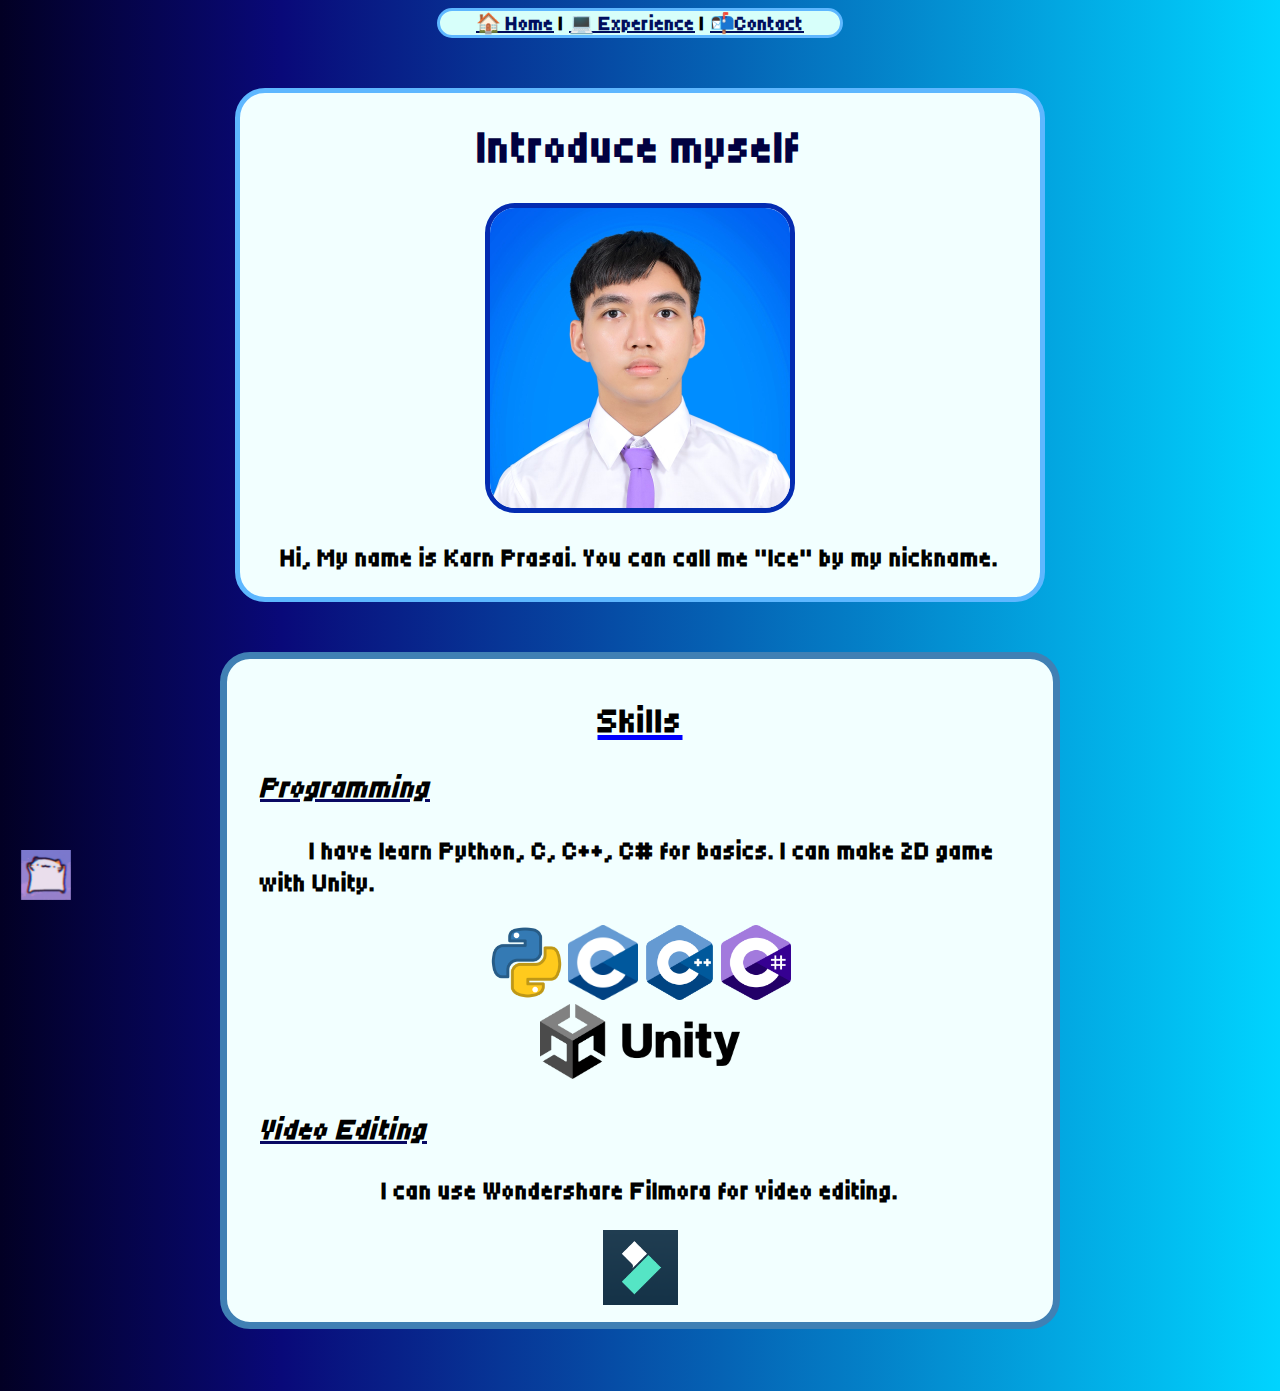
<file: index.html>
<!DOCTYPE html>
<html lang="en">
  <head>
    <meta charset="UTF-8" />
    <meta name="viewport" content="width=device-width, initial-scale=1.0" />
    <title>Home</title>
    <meta charset="UTF-8">
    <link rel="stylesheet" href="./css/style.css">
    <link href="https://fonts.googleapis.com/css2?family=Tiny5&display=swap" rel="stylesheet">
    <meta name="viewport" content="width=device-width, initial-scale=1.0">
  </head>
  <body>
    <div class="menu">
      <a href="index.html">&#127968; Home</a>  | <a href="Experience.html">&#128187; Experience</a> | <a href="Contact.html">&#128236;Contact</a>
    </div>

    <div class="profile">
      <h1>Introduce myself</h1>
      <img style="border: 5px solid rgb(4, 44, 177); border-radius: 30px;" width="300px" height="300px" src="./Image/Profile.jpg" alt="Profile">
      <p>Hi, My name is Karn Prasai. You can call me "Ice" by my nickname.</p> 
    </div>

    <div class="Skills"> 
      <h2>Skills</h2>
        <h3>Programming</h3>
          <p class="one">I have learn Python, C, C++, C# for basics. I can make 2D game with Unity.<br /> </p>
            <a target="_blank"  href="https://www.python.org/">
            <img  src="./Image/Python.png" height="75px" width="75px" alt="Python"></a>
            <a target="_blank"  href="https://www.w3schools.com/c/c_intro.php">
            <img  src="./Image/C.png" height="75px" width="70px" alt="C"></a>
            <a target="_blank"  href="https://www.w3schools.com/cpp/cpp_intro.asp">
            <img  src="./Image/C++.png" height="75px" width="75px" alt="C++"></a>
            <a target="_blank"  href="https://www.w3schools.com/cs/index.php">
            <img  src="./Image/CSharp.png" height="75px" width="70px" alt="C#"> <br /></a>
            <a target="_blank"  href="https://unity.com/">
            <img  src="./Image/Unity.png"  height="75px" width="200px" alt="Unity"> </a>

        <h3>Video Editing</h3>
          <p >I can use Wondershare Filmora for video editing. </p>
            <a target="_blank" href="https://filmora.wondershare.net/filmora-video-editor.html?gad_source=1&gclid=CjwKCAjwydSzBhBOEiwAj0XN4J7OYYg55AaN_h2PgedsHGGkBXAn3WV-KWhY4gEPmablfEMqyFnxfBoCZk8QAvD_BwE">
            <img src="./Image/WonderShare.png"  height="75px" width="75px" alt="WonderShare"></a>
   </div>
  <a target="_blank" style="margin: 1%;" href="https://www.youtube.com/watch?v=dQw4w9WgXcQ"><img style="position: -webkit-sticky; position: sticky; bottom: 0; width: 50px; height: 50px;" src="./Image/Catto.gif" alt="???"> </a> 
  </body>
  
</html>
</file>
<file: css/style.css>
body{
    background: rgb(2,0,36);
    background: linear-gradient(90deg, rgba(2,0,36,1) 0%, rgba(9,9,121,1) 22%, rgba(0,212,255,1) 100%);
    font-family: "Tiny5";
    max-width:100%;
    height:auto;
}
div.menu{
    font-size: 20px;
    font-weight: bold;
    margin: auto;
    width: 400px;
    background-color: rgb(215, 255, 250);
    border: 3px solid rgb(94, 183, 255);
    border-radius: 30px;
    text-align: center;
}

div.profile{
    background-color: rgb(242, 255, 255);
    border: 5px solid rgb(94, 183, 255);
    border-radius: 30px;
    margin-top: 50px;
    margin-left: auto;
    margin-right: auto;
    width: 800px;
    text-align: center;
    font-size: x-large;
    font-weight: bold;
}

div.Skills{
    background-color: rgb(242, 255, 255);
    border: 7px solid rgb(64, 128, 180);
    border-radius: 30px;
    margin-top: 50px;
    width: 800px;
    margin-left: auto;
    margin-right: auto;
    padding: 1%;
    text-align: center;
}
div.Exp{
    background-color: rgb(242, 255, 255);
    border: 7px solid rgb(91, 181, 255);
    border-radius: 30px;
    margin-top: 50px;
    width: 1000px;
    margin-left: auto;
    margin-right: auto;
    padding: 1%;
    text-align: center;
    
}

div.Hobby{
    background-color: rgb(242, 255, 255);
    border: 7px solid rgb(67, 135, 190);
    border-radius: 30px;
    margin-top: 50px;
    width: 1000px;
    margin-left: auto;
    margin-right: auto;
    padding: 1%;
    text-align: center;
    
}

div.Contact{
    background-color: rgb(242, 255, 255);
    border: 7px solid rgb(67, 135, 190);
    border-radius: 30px;
    margin-top: 50px;
    width: 700px;
    margin-left: auto;
    margin-right: auto;
    padding: 1%;
    text-align: center;
}
h1{
    color: rgb(1, 1, 65);
    font-weight: bold;
    font-size: 45px;
}
h2{
    text-decoration: underline blue 5px;
    font-size: 35px;
    font-weight: bold;
}
h3{
    text-decoration: underline rgb(9, 9, 99) 3px;
    font-style: italic;
    font-size: 30px;
    text-align: left;
    font-weight: bold;
    padding-left: 20px;
}
p.one{
    text-align: left;
    font-size: 25px;
    padding-left: 20px;
    font-weight: bold;
    text-indent: 50px;
    line-height: 1.3;
}

p{
    font-size: 25px;
    font-weight: bold;
    text-align: center;
    margin-left: auto ;
    margin-right: auto ;
}

img.skill{
    margin: 1% ;
}
img.Exp{
    border: 5px solid rgb(80, 118, 150);
    margin: 1% ;
    border-radius: 30px;
}

img.Contact{
    border: 5px solid rgb(80, 118, 150);
    margin: 1% ;
    border-radius: 30px;
}

a:link 
{
    color: rgb(0, 14, 94);
}
a:visited
{
    color: rgb(0, 14, 94);
}
a:hover 
{
    color: rgb(130, 220, 255);
}
a:active
{
    color: blue;
}
</file>
